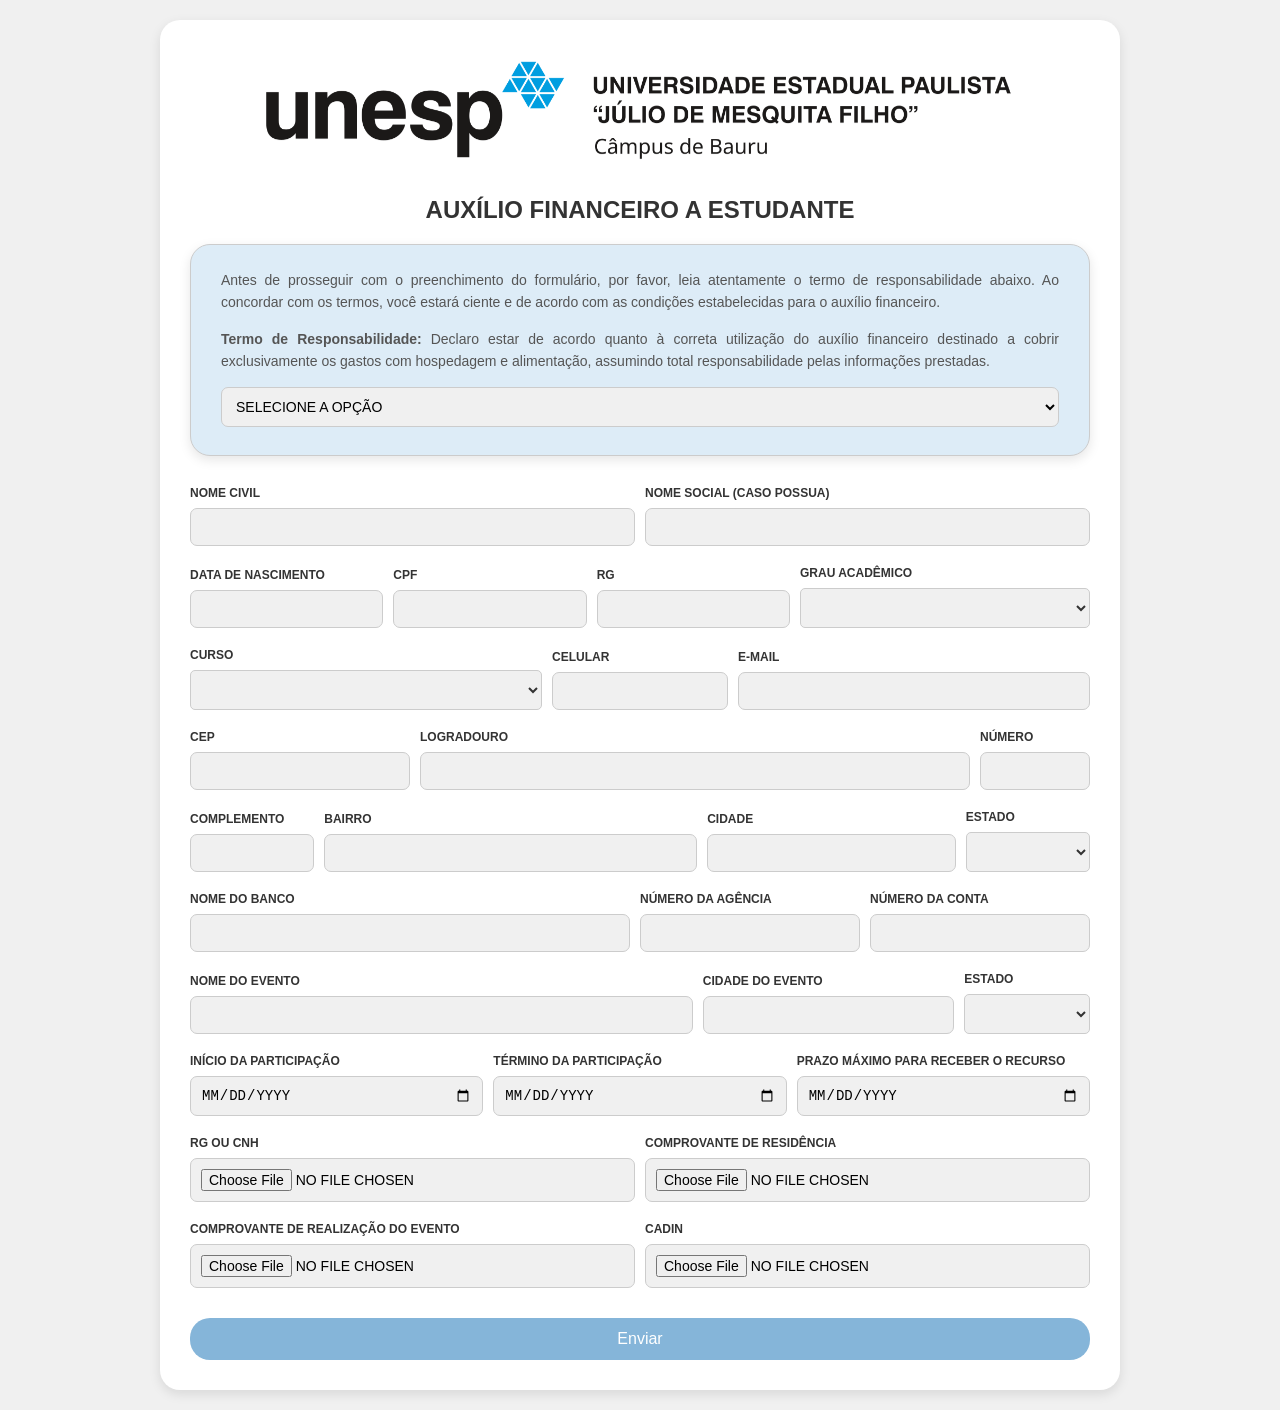
<file: index.html>
<!DOCTYPE html>
<html lang="pt-BR">
<head>
    <meta charset="UTF-8">
    <meta name="viewport" content="width=device-width, initial-scale=1.0">

   
   
   
<style>
    /* Estilos gerais para o corpo da página */
    body {
        font-family: Arial, sans-serif;
        background-color: #f0f0f0;
        margin: 0;
        padding: 20px;
        display: flex;
        justify-content: center;
        align-items: center;
    }

    /* Estilo do container do formulário */
    .form-container {
        background-color: #ffffff;
        padding: 30px;
        border-radius: 20px;
        box-shadow: 0 4px 12px rgba(0, 0, 0, 0.1);
        width: 100%;
        max-width: 900px;
        overflow-y: auto;
    }

    /* Estilo do título principal */
    h1 {
        font-size: 24px;
        color: #333;
        text-align: center;
        margin-bottom: 20px;
    }

    /* Estilo para grupos de campos do formulário */
    .form-group {
        margin-bottom: 15px;
    }

    /* Estilo para as labels dos campos */
    label {
        font-size: 12px;
        color: #555;
        display: block;
        margin-bottom: 5px;
        font-weight: bold;
    }

    /* Estilo para campos de entrada (input, select e file) */
    input, select, input[type="file"] {
        width: 100%;
        padding: 10px;
        border: 1px solid #ccc;
        border-radius: 7px;
        font-size: 14px;
        text-transform: uppercase;
        background-color: #f0f0f0; /* Cinza claro inicial */
        box-sizing: border-box;
    }

    /* Estilo específico para campos de seleção (select) */
    select {
        background-color: #f0f0f0; /* Cinza claro inicial */
    }

    /* Estilo para campos em foco (quando selecionados) */
    input:focus, select:focus {
        outline: none;
        border-color: #555555;
    }

    /* Estilo para o botão do formulário */
    .form-button {
        background-color: #85B5D9;
        color: white;
        padding: 12px 20px;
        font-size: 16px;
        border: none;
        border-radius: 20px;
        cursor: pointer;
        width: 100%;
        margin-top: 10px;
    }

    /* Estilo para o botão quando o mouse passa por cima */
    .form-button:hover {
        background-color: #0275C5;
    }

    /* Estilo para o container da logo */
    .logo-container {
        text-align: center;
        margin-bottom: 20px;
        width: auto;
        height: auto;
    }

    /* Estilo para a imagem da logo */
    .logo-container img {
        width: auto;
        height: auto;
        max-width: 100%;
    }

    /* Estilo para campos preenchidos */
    .form-group input.filled, .form-group select.filled {
        background-color: #e1f0ff; /* Azul clarinho quando preenchido */
    }
</style>   
   
   
   
      
   
		
</head>
<body>
    <div class="form-container">
        <div class="logo-container">
            <img src="imagem.png" alt="Logo">
        </div>



<title>Auxílio Financeiro a Estudante</title>
<style>
    /* Estilo para o título principal */
    h1 {
        text-align: center; /* Centraliza o texto */
        color: #333; /* Cor do texto */
        margin-bottom: 20px; /* Espaçamento abaixo do título */
    }

    /* Estilo para o container do Termo de Responsabilidade */
    .termo-responsabilidade {
        box-shadow: 0 4px 12px rgba(0, 0, 0, 0.1); /* Adiciona uma sombra suave */
        text-align: justify; /* Alinha o texto justificado */
        background-color: #f9f9f9; /* Cor de fundo */
        padding-left: 30px; /* Espaçamento interno à esquerda */
        padding-right: 30px; /* Espaçamento interno à direita */
        padding-top: 10px; /* Espaçamento interno acima */
        padding-bottom: 10px; /* Espaçamento interno abaixo */		
		border: 1px solid #ccc; /* Borda cinza */
        border-radius: 20px; /* Bordas arredondadas */
        margin-top: 0px; /* Reduzi a margem superior */
        margin-bottom: 30px; /* Reduzi a margem inferior */
        font-size: 14px; /* Tamanho da fonte */
        line-height: 1.6; /* Espaçamento entre as linhas */
        color: #555; /* Cor do texto */
        height: 190px; /* Altura fixa da caixa */
	    font-size: 14px; /* Tamanho da fonte */
        background-color: #DDECF7; /* Cor de fundo */
    }
	


    /* Estilo para grupos de campos do formulário */
    .form-group {
        margin-bottom: 20px; /* Espaçamento entre os grupos */
    }

    /* Estilo para as labels dos campos */
    .form-group label {
        display: block; /* Faz a label ocupar a linha inteira */
        font-weight: bold; /* Texto em negrito */
        margin-bottom: 8px; /* Espaçamento abaixo da label */
        color: #333; /* Cor do texto */
    }

    /* Estilo para campos de seleção (select) */
    .form-group select {
        width: 100%; /* Largura total */
        padding: 10px; /* Espaçamento interno */
        border-radius: 5px; /* Bordas arredondadas */
        border: 1px solid #ccc; /* Borda cinza */
        font-size: 14px; /* Tamanho da fonte */
        background-color: #f0f0f0; /* Cor de fundo */
		color: #333; /* Cor do texto */
    }

    /* Estilo para campos de seleção quando estão em foco */
    .form-group select:focus {
        border-color: #66afe9; /* Muda a cor da borda para azul */
        outline: none; /* Remove o contorno padrão */
        box-shadow: 0 0 5px rgba(102, 175, 233, 0.5); /* Adiciona uma sombra suave */
    }

    /* Estilo para o botão */
    button {
        width: 100%; /* Largura total */
        padding: 12px; /* Espaçamento interno */
        background-color: #5cb85c; /* Cor de fundo verde */
        border: none; /* Remove a borda */
        border-radius: 5px; /* Bordas arredondadas */
        color: #fff; /* Cor do texto */
        font-size: 16px; /* Tamanho da fonte */
        cursor: pointer; /* Cursor de ponteiro ao passar o mouse */
    }

    /* Estilo para o botão quando o mouse passa por cima */
    button:hover {
        background-color: #4cae4c; /* Muda a cor de fundo para um verde mais escuro */
    }
	
	



/* Estilo para alinhar os campos na mesma linha */
.form-group-row {
    display: flex; /* Usa Flexbox para alinhar os itens */
    gap: 10px; /* Espaçamento entre os campos */
    align-items: flex-end; /* Alinha os campos na parte inferior */
    margin-bottom: 20px; /* Espaçamento entre as linhas */
}

/* Estilo para os campos dentro da linha */
.form-group-row .form-group {
    margin-bottom: 0; /* Remove a margem inferior padrão */
}

/* Exemplo de tamanhos diferentes para os campos */
.form-group-row .form-group:nth-child(1) {
    flex: 2; /* Campo 1 ocupa 2 partes do espaço disponível */
}

.form-group-row .form-group:nth-child(2) {
    flex: 1; /* Campo 2 ocupa 1 parte do espaço disponível */
}

.form-group-row .form-group:nth-child(3) {
    flex: 1; /* Campo 3 ocupa 1 parte do espaço disponível */
}

.form-group-row .form-group:nth-child(4) {
    flex: 3; /* Campo 4 ocupa 3 partes do espaço disponível */
}

.form-group-row .form-group:nth-child(5) {
    flex: 1; /* Campo 5 ocupa 1 parte do espaço disponível */
}
	
	
	
	
	
</style>
    </style>
</head>
<body>
    <div class="container"> 
    

        <h1>AUXÍLIO FINANCEIRO A ESTUDANTE</h1>
        <form id="contact-form">
        
	     <!-- Termo de Responsabilidade -->
        <div class="termo-responsabilidade">
            <p>
                Antes de prosseguir com o preenchimento do formulário, por favor, leia atentamente o termo de responsabilidade abaixo.
                Ao concordar com os termos, você estará ciente e de acordo com as condições estabelecidas para o auxílio financeiro.
            </p>
                <strong>Termo de Responsabilidade:</strong>
                Declaro estar de acordo quanto à correta utilização do auxílio financeiro destinado a cobrir exclusivamente os gastos com hospedagem e alimentação, assumindo total responsabilidade pelas informações prestadas.
            </p>
            <p>
				</p></p></p>
				
                <select id="termoResponsabilidade" name="termoResponsabilidade" required onchange="markAsFilled(this)" autocomplete="off">
                    <option value="">SELECIONE A OPÇÃO</option>
                    <option value="CONCORDO">CONCORDO</option>
                </select>
										
            </p>
        </div>		
			
			<!-- Campos do formulário -->
			<div class="form-group-row">
				 <div class="form-group" style="flex: 1;">
					<label for="nomeCivil">NOME CIVIL</label>
					<input type="text" id="nomeCivil" name="nomeCivil" oninput="maiusculas(this); markAsFilled(this)" required autocomplete="off">
				</div>
				<div class="form-group">
					<label for="nomeSocial">NOME SOCIAL (CASO POSSUA)</label>
					<input type="text" id="nomeSocial" name="nomeSocial" autocomplete="off" oninput="maiusculas(this); markAsFilled(this)">
				</div>
			</div>


			<div class="form-group-row">
			<div class="form-group">
				<label for="dataNascimento">DATA DE NASCIMENTO</label>
				<input type="text" id="dataNascimento" name="dataNascimento" required maxlength="10" 
					   oninput="aplicarMascaraData(this)" 
					   onchange="markAsFilled(this); validarData(this)" 
					   autocomplete="off">
			</div>



            <div class="form-group" style="flex: 2;">
                <label for="cpf">CPF</label>
                <input type="text" id="cpf" name="cpf" oninput="formatarCPF(this); markAsFilled(this)" maxlength="14" required autocomplete="off">
            </div>
            <div class="form-group" style="flex: 2;">
                <label for="rg">RG</label>
                <input type="text" id="rg" name="rg" oninput="maiusculas(this); markAsFilled(this)" required autocomplete="off">
            </div>
            <div class="form-group" style="flex: 3;">
                <label for="grauAcademico">GRAU ACADÊMICO</label>
                <select id="grauAcademico" name="grauAcademico" required onchange="markAsFilled(this)" autocomplete="off">
                    <option value=""></option>
                    <option value="GRADUAÇÃO">GRADUAÇÃO</option>
                    <option value="PÓS-GRADUAÇÃO">PÓS-GRADUAÇÃO</option>
                </select>
            </div>
			</div>
			
			<div class="form-group-row">
				<div class="form-group" style="flex: 2;">
					<label for="curso">CURSO</label>
					<select id="curso" name="curso" required onchange="markAsFilled(this)">
						<option value=""></option>
						<option value="ENGENHARIA CIVIL">ENGENHARIA CIVIL</option>
						<option value="ENGENHARIA ELÉTRICA">ENGENHARIA ELÉTRICA</option>
						<option value="ENGENHARIA MECÂNICA">ENGENHARIA MECÂNICA</option>
						<option value="ENGENHARIA DE PRODUÇÃO">ENGENHARIA DE PRODUÇÃO</option>
					</select>
				</div>
				
				<div class="form-group">
						<label for="celular">CELULAR</label>
						<input type="text" id="celular" name="celular"  
						oninput="markAsFilled(this)" maxlength="15" required autocomplete="off">
					</div>

					<script>
					  // Função para aplicar a máscara no campo de celular
					  document.getElementById("celular").addEventListener("input", function(event) {
						let valor = event.target.value;

						// Remove todos os caracteres não numéricos
						valor = valor.replace(/\D/g, "");

						// Aplica a máscara para celular
						if (valor.length <= 10) {
						  valor = valor.replace(/(\d{2})(\d{0,5})(\d{0,4})/, "($1) $2-$3");
						} else {
						  valor = valor.replace(/(\d{2})(\d{5})(\d{4})/, "($1) $2-$3");
						}

						event.target.value = valor;
					  });
				</script>

				<div class="form-group" style="flex: 2;">
					<label for="email">E-MAIL</label>
					<input type="email" id="email" name="email"  autocomplete="off" oninput="maiusculas(this); markAsFilled(this)">
				</div>

				</div>
			
			<div class="form-group-row">


				
				     <div class="form-group" style="flex: 2;">
						<label for="cep">CEP</label>
						<input type="text" id="cep" name="cep" maxlength="8" onblur="buscarCEP()"  oninput="maskCEP(this); markAsFilled(this)" required autocomplete="off">
					</div>


            <div class="form-group" style="flex: 5;">
                <label for="logradouro">LOGRADOURO</label>
                <input type="text" id="logradouro" name="logradouro"  oninput="this.value = this.value.toUpperCase();" onchange="this.value = this.value.toUpperCase();" required autocomplete="off">
            </div>
            <div class="form-group" style="flex: 1;">
                <label for="numero">NÚMERO</label>
                <input type="text" id="numero" name="numero" oninput="maiusculas(this); markAsFilled(this)" required autocomplete="off">
            </div>

			</div>
			
			
			
			<div class="form-group-row">
			
			<div class="form-group" style="flex: 1;">
                <label for="complemento">COMPLEMENTO</label>
                <input type="text" id="complemento" name="complemento"  autocomplete="off" oninput="maiusculas(this); markAsFilled(this)">
            </div>
			
			
			
			
           <div class="form-group" style="flex: 3;">
                <label for="bairro">BAIRRO</label>
                <input type="text" id="bairro" name="bairro"  oninput="maiusculas(this); markAsFilled(this)" required autocomplete="off">
            </div>
            <div class="form-group" style="flex: 2;">
                <label for="cidade">CIDADE</label>
                <input type="text" id="cidade" name="cidade"  oninput="maiusculas(this); markAsFilled(this)" required autocomplete="off">
            </div>
           <div class="form-group" style="flex: 1;">
                <label for="estado">ESTADO</label>
                <select id="estado" name="estado" required onchange="markAsFilled(this)">
                    <option value=""></option>
                    <option value="SP">SP</option>
                    <option value="AC">AC</option>
                    <option value="AL">AL</option>
                    <option value="AP">AP</option>
                    <option value="AM">AM</option>
                    <option value="BA">BA</option>
                    <option value="CE">CE</option>
                    <option value="DF">DF</option>
                    <option value="ES">ES</option>
                    <option value="GO">GO</option>
                    <option value="MA">MA</option>
                    <option value="MT">MT</option>
                    <option value="MS">MS</option>
                    <option value="MG">MG</option>
                    <option value="PA">PA</option>
                    <option value="PB">PB</option>
                    <option value="PR">PR</option>
                    <option value="PE">PE</option>
                    <option value="PI">PI</option>
                    <option value="RJ">RJ</option>
                    <option value="RN">RN</option>
                    <option value="RS">RS</option>
                    <option value="RO">RO</option>
                    <option value="RR">RR</option>
                    <option value="SC">SC</option>
                    <option value="SP">SP</option>
                    <option value="SE">SE</option>
                    <option value="TO">TO</option>
                </select>
            </div>
			</div>
			
			
			
			<div class="form-group-row">
            <div class="form-group">
                <label for="nomeBanco">NOME DO BANCO</label>
                <input type="text" id="nomeBanco" name="nomeBanco"  oninput="maiusculas(this); markAsFilled(this)" required autocomplete="off">
            </div>
            <div class="form-group">
                <label for="numAgencia">NÚMERO DA AGÊNCIA</label>
                <input type="text" id="numAgencia" name="numAgencia"  oninput="maiusculas(this); markAsFilled(this)" required autocomplete="off">
            </div>
            <div class="form-group">
                <label for="numConta">NÚMERO DA CONTA</label>
                <input type="text" id="numConta" name="numConta"  oninput="maiusculas(this); markAsFilled(this)" required autocomplete="off">
            </div>
            </div>
			
			<div class="form-group-row">
			 <div class="form-group" style="flex: 4;">
                <label for="nomeEvento">NOME DO EVENTO</label>
                <input type="text" id="nomeEvento" name="nomeEvento"  oninput="maiusculas(this); markAsFilled(this)" required autocomplete="off">
            </div>
			  <div class="form-group" style="flex: 2;">
                <label for="cidadeEvento">CIDADE DO EVENTO</label>
                <input type="text" id="cidadeEvento" name="cidadeEvento"  oninput="maiusculas(this); markAsFilled(this)" required autocomplete="off">
            </div>
            <div class="form-group" style="flex: 1;">
                <label for="estadoEvento">ESTADO</label>
                <select id="estadoEvento" name="estadoEvento" required onchange="markAsFilled(this)">
                    <option value=""></option>
                    <option value="SP">SP</option>
                    <option value="AC">AC</option>
                    <option value="AL">AL</option>
                    <option value="AP">AP</option>
                    <option value="AM">AM</option>
                    <option value="BA">BA</option>
                    <option value="CE">CE</option>
                    <option value="DF">DF</option>
                    <option value="ES">ES</option>
                    <option value="GO">GO</option>
                    <option value="MA">MA</option>
                    <option value="MT">MT</option>
                    <option value="MS">MS</option>
                    <option value="MG">MG</option>
                    <option value="PA">PA</option>
                    <option value="PB">PB</option>
                    <option value="PR">PR</option>
                    <option value="PE">PE</option>
                    <option value="PI">PI</option>
                    <option value="RJ">RJ</option>
                    <option value="RN">RN</option>
                    <option value="RS">RS</option>
                    <option value="RO">RO</option>
                    <option value="RR">RR</option>
                    <option value="SC">SC</option>
                    <option value="SP">SP</option>
                    <option value="SE">SE</option>
                    <option value="TO">TO</option>
                </select>
            </div>
			</div>
			
			
			
			<div class="form-group-row">
            <div class="form-group" style="flex: 1;">
                <label for="inicio">INÍCIO DA PARTICIPAÇÃO</label>
                <input type="date" id="inicio" name="inicio" required onchange="markAsFilled(this)" autocomplete="off" min="">
			</div>
			<div class="form-group" style="flex: 1;">
                <label for="termino">TÉRMINO DA PARTICIPAÇÃO</label>
                <input type="date" id="termino" name="termino" required onchange="markAsFilled(this)" autocomplete="off" min="">
            </div>
			<div class="form-group" style="flex: 1;">
                <label for="prazo">PRAZO MÁXIMO PARA RECEBER O RECURSO</label>
                <input type="date" id="prazo" name="prazo" required onchange="markAsFilled(this)" autocomplete="off" min="">
            </div>
			</div>
			
			
			
           <div class="form-group-row">
            <div class="form-group" style="flex: 2;">
                <label for="rgCnh">RG OU CNH</label>
                <input type="file" id="rgCnh" name="rgCnh" accept="application/pdf" onchange="markAsFilled(this)" required>
            </div>
            <div class="form-group" style="flex: 2;">
                <label for="comprovante">COMPROVANTE DE RESIDÊNCIA</label>
                <input type="file" id="comprovante" name="comprovante" accept="application/pdf" onchange="markAsFilled(this)" required>
            </div>
            </div>
			
			
			<div class="form-group-row">
			<div class="form-group" style="flex: 2;">
                <label for="evento">COMPROVANTE DE REALIZAÇÃO DO EVENTO</label>
                <input type="file" id="evento" name="evento" accept="application/pdf" onchange="markAsFilled(this)" required>
            </div>
            <div class="form-group" style="flex: 2;">
                <label for="cadin">CADIN</label>
                <input type="file" id="cadin" name="cadin" accept="application/pdf" onchange="markAsFilled(this)" required>
            </div>
			</div>
			
            <button type="submit" class="form-button">Enviar</button>
        </form>
    </div>

    <script>
        
		
		
		
		
		
const scriptURL = "https://script.google.com/macros/s/AKfycbwMZvgc4PRvjCz6HQqjk6H3emx21w71tTgrG0Nrqv9jUQeuUmHbW2QboD8KB5ydnfcs/exec";
const form = document.forms["contact-form"];

// Função para formatar data para o padrão brasileiro (DD/MM/AAAA)
function formatarDataBrasileira(data) {
    if (!data) return data;
    const [ano, mes, dia] = data.split('-');
    return `${dia.padStart(2, '0')}/${mes.padStart(2, '0')}/${ano}`;
}

form.addEventListener("submit", async (e) => {
    e.preventDefault();
    const formData = new FormData(form);

    // Função para ler arquivos como Base64
    async function readFileAsBase64(file) {
        return new Promise((resolve, reject) => {
            const reader = new FileReader();
            reader.onload = () => resolve(reader.result.split(",")[1]);
            reader.onerror = reject;
            reader.readAsDataURL(file);
        });
    }

    // Validar os arquivos antes de enviar
    const fileInputs = ["rgCnh", "comprovante", "evento", "cadin"];
    let hasInvalidFile = false;

    fileInputs.forEach(inputId => {
        const file = document.getElementById(inputId).files[0];
        if (file && file.type !== "application/pdf") {
            alert(`O arquivo em ${inputId} deve ser um PDF.`);
            hasInvalidFile = true;
        }
    });

    if (hasInvalidFile) return;

    try {
        // Ler os arquivos PDF como Base64
        const rgCnhBase64 = document.getElementById("rgCnh").files[0] ? await readFileAsBase64(document.getElementById("rgCnh").files[0]) : null;
        const comprovanteBase64 = document.getElementById("comprovante").files[0] ? await readFileAsBase64(document.getElementById("comprovante").files[0]) : null;
        const eventoBase64 = document.getElementById("evento").files[0] ? await readFileAsBase64(document.getElementById("evento").files[0]) : null;
        const cadinBase64 = document.getElementById("cadin").files[0] ? await readFileAsBase64(document.getElementById("cadin").files[0]) : null;

        // Converter FormData para objeto e tratar os dados
        const dados = Object.fromEntries(formData.entries());

        // Converter campos de texto para maiúsculas (exceto datas)
        Object.keys(dados).forEach(key => {
            if (typeof dados[key] === 'string') {
                // Verifica se o valor parece uma data (formato AAAA-MM-DD)
                if (/^\d{4}-\d{2}-\d{2}$/.test(dados[key])) {
                    dados[key] = formatarDataBrasileira(dados[key]);
                } else {
                    dados[key] = dados[key].toUpperCase();
                }
            }
        });

        // Adicionar os arquivos ao objeto de dados
        const data = {
            ...dados,
            rgCnh: rgCnhBase64,
            comprovante: comprovanteBase64,
            evento: eventoBase64,
            cadin: cadinBase64,
        };

        // Enviar os dados para o Google Apps Script
        const submitButton = document.querySelector("button[type='submit']");
        submitButton.disabled = true;
        submitButton.innerText = "Enviando formulário. Aguarde...";

        await fetch(scriptURL, {
            method: "POST",
            body: JSON.stringify(data),
            headers: {
                "Content-Type": "application/json",
            },
            mode: "no-cors",
        });

        // Sem mensagem após o envio, apenas limpar o formulário
        form.reset();
        form.querySelectorAll('.filled').forEach(input => input.classList.remove('filled'));

    } catch (error) {
        alert("Erro: " + error.message);
        console.error("Erro detalhado:", error);
    } finally {
        const submitButton = document.querySelector("button[type='submit']");
        submitButton.disabled = false;
        submitButton.innerText = "Enviar";
    }
});
	
	
	
	
	
		 // Função para converter data de nascimento	
		function aplicarMascaraData(input) {
		let valor = input.value.replace(/\D/g, ''); // Remove tudo que não é número
		if (valor.length > 8) valor = valor.slice(0, 8); // Limita a 8 dígitos (DDMMAAAA)

		if (valor.length > 4) {
			valor = valor.slice(0, 2) + '/' + valor.slice(2, 4) + '/' + valor.slice(4);
		} else if (valor.length > 2) {
			valor = valor.slice(0, 2) + '/' + valor.slice(2);
		}
		
		input.value = valor;
}	
		
		

		

        // Função para converter texto em maiúsculas
        function maiusculas(input) {
            input.value = input.value.toUpperCase();
        }

        // Função para aplicar a máscara no campo de CPF
        function formatarCPF(input) {
            let valor = input.value;

            // Remove todos os caracteres não numéricos
            valor = valor.replace(/\D/g, "");

            // Aplica a máscara no formato XXX.XXX.XXX-XX
            if (valor.length <= 11) {
                valor = valor.replace(/(\d{3})(\d{0,3})(\d{0,3})(\d{0,2})/, function(_, p1, p2, p3, p4) {
                    return p1 + (p2 ? "." + p2 : "") + (p3 ? "." + p3 : "") + (p4 ? "-" + p4 : "");
                });
            }

            input.value = valor;
        }

        // Função para marcar o campo como preenchido (mudar a cor)
        function markAsFilled(input) {
            if (input.value.trim() !== "") {
                input.classList.add("filled");
            } else {
                input.classList.remove("filled");
            }
        }






        // Função para aplicar a máscara de CEP
        function maskCEP(input) {
            input.value = input.value.replace(/\D/g, "");
            input.value = input.value.replace(/^(\d{5})(\d{3})$/, "$1-$2");
        }

        // Função para buscar o CEP e preencher os campos automaticamente
        function buscarCEP() {
            let cep = document.getElementById('cep').value.replace("-", "");
            if (cep.length === 8) {
                fetch(`https://viacep.com.br/ws/${cep}/json/`)
                    .then(response => response.json())
                    .then(data => {
                        if (!data.erro) {
                            document.getElementById('logradouro').value = data.logradouro;
                            document.getElementById('bairro').value = data.bairro;
                            document.getElementById('cidade').value = data.localidade;
                            document.getElementById('estado').value = data.uf;
                            markAsFilled(document.getElementById('logradouro'));
                            markAsFilled(document.getElementById('bairro'));
                            markAsFilled(document.getElementById('cidade'));
                            markAsFilled(document.getElementById('estado'));
                        }
                    })
                    .catch(error => console.error('Erro ao buscar o CEP:', error));
            }
        }
		
		
		
		
		
	function validarData(input) {
    const valor = input.value;
    const regex = /^\d{2}\/\d{2}\/\d{4}$/;
    if (!regex.test(valor)) {
        alert("Por favor, insira a data no formato DD/MM/AAAA.");
        input.value = "";
    }
}
		
		
				
		

        // Define a data mínima como amanhã para os campos de data
        function setMinDate() {
            const today = new Date();
            const tomorrow = new Date(today);
            tomorrow.setDate(today.getDate() + 1);
            const minDate = tomorrow.toISOString().split('T')[0];

            document.getElementById('inicio').setAttribute('min', minDate);
            document.getElementById('termino').setAttribute('min', minDate);
            document.getElementById('prazo').setAttribute('min', minDate);
        }

        // Chama a função para configurar a data mínima assim que a página for carregada
        window.onload = setMinDate;
    </script>
</body>
</html>
</file>
